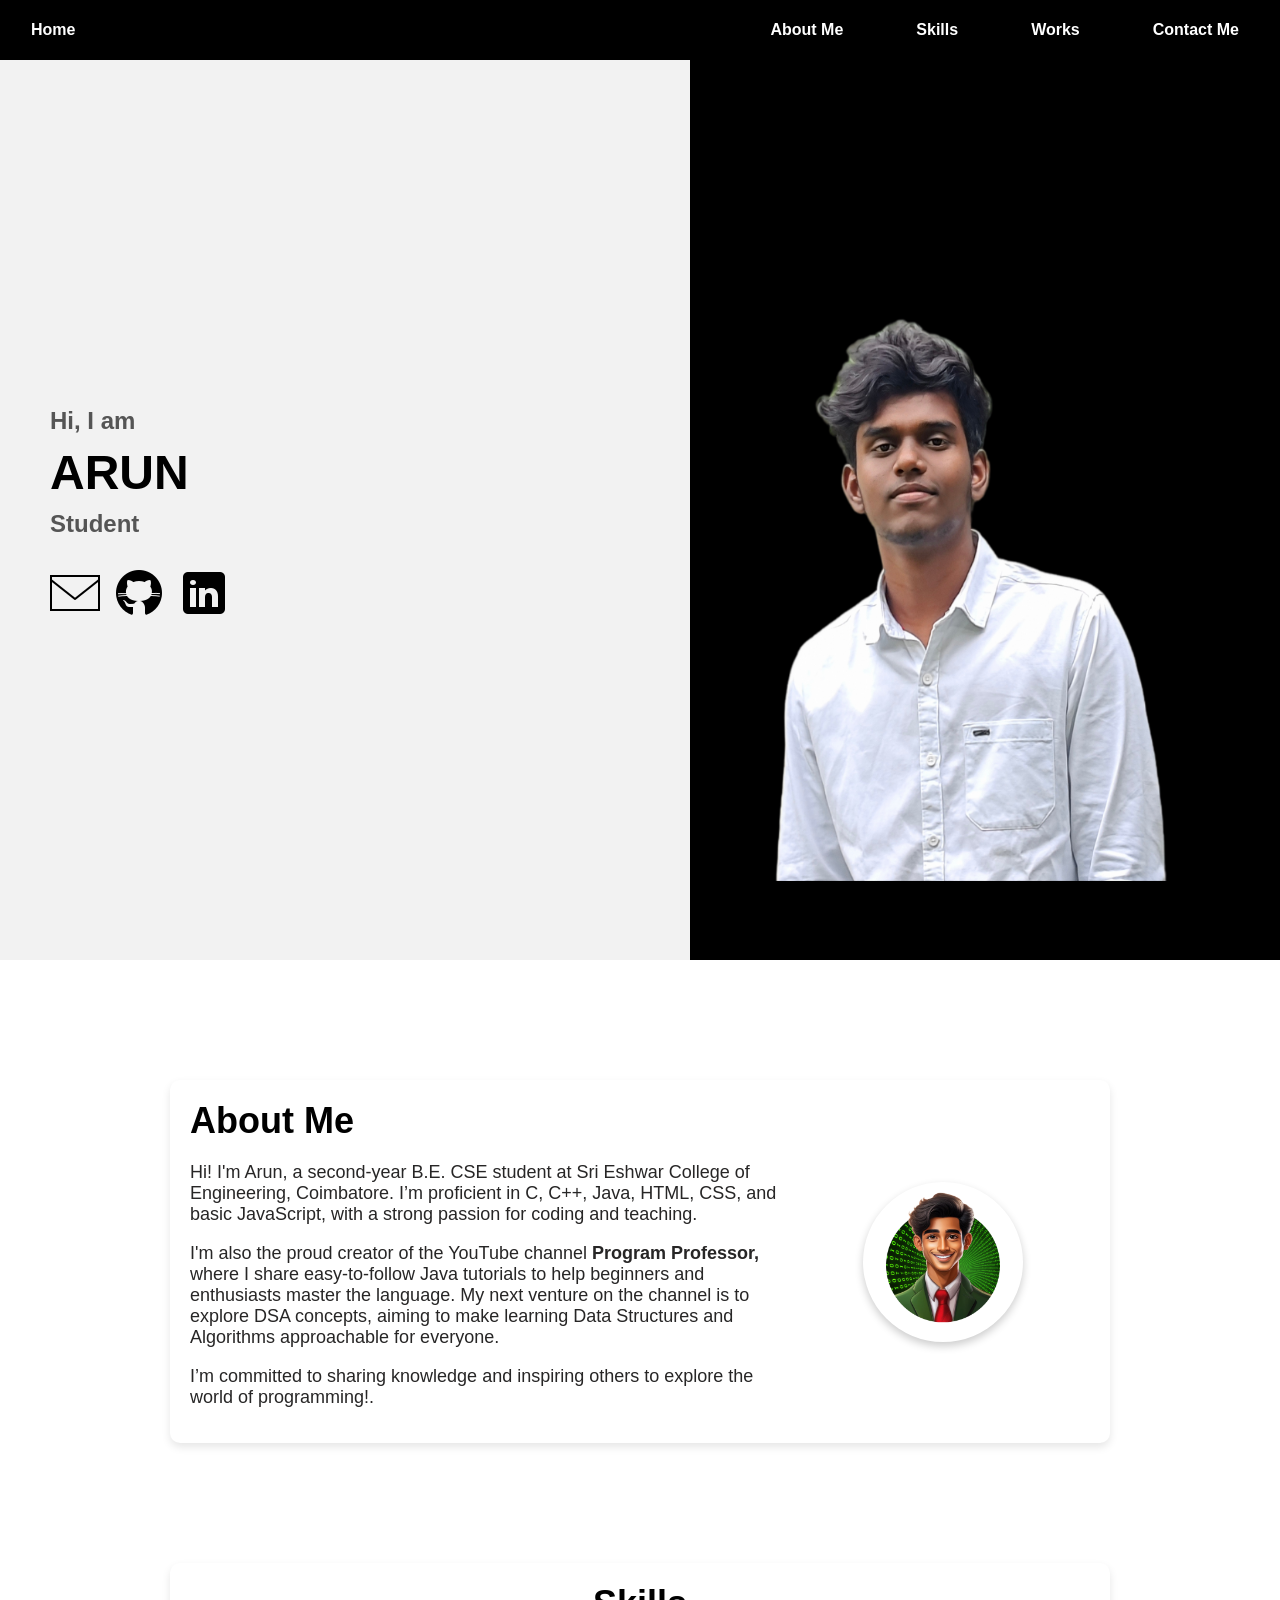
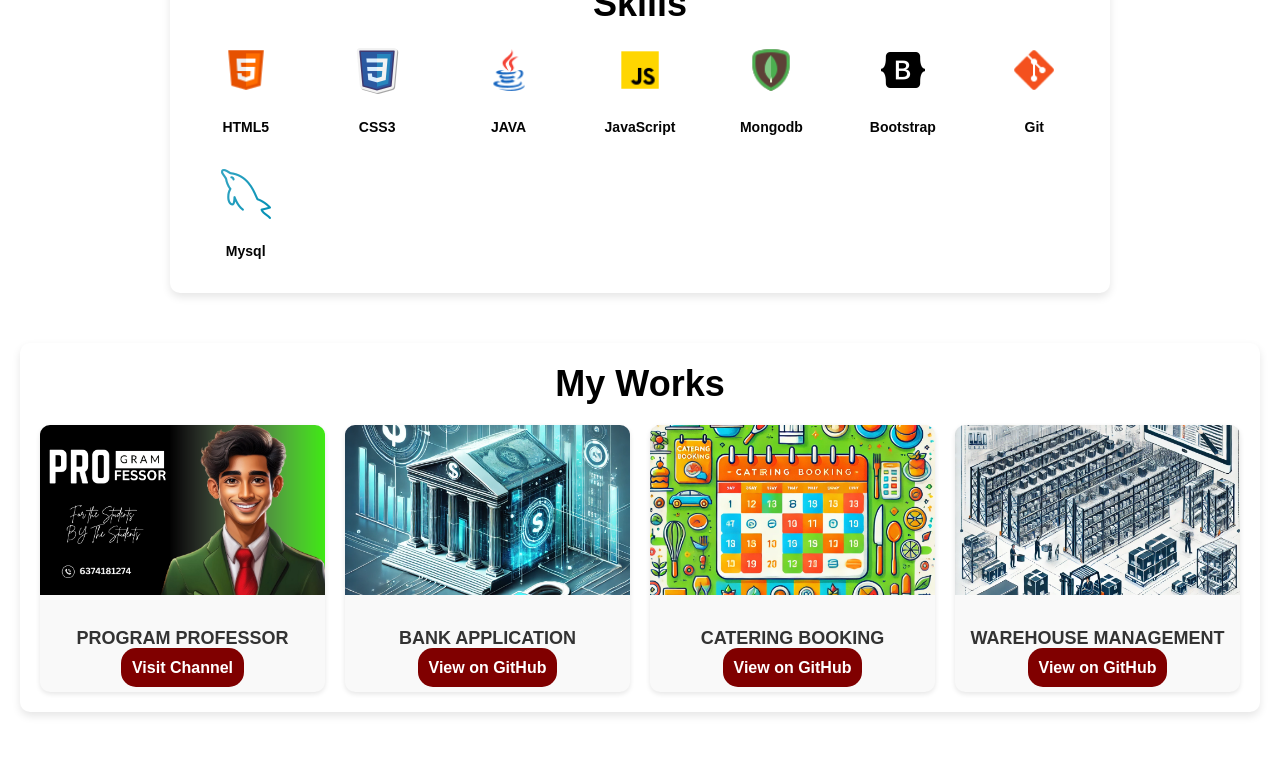
<file: index.html>
<!DOCTYPE html>
<html lang="en">
<head>
  <meta charset="UTF-8">
  <meta name="viewport" content="width=device-width, initial-scale=1.0">
  <title>Portfolio Page</title>
  <link rel="stylesheet" href="style.css">
</head>
<body>
  <header>
    <div class="home"><a href="#homie">Home</a></div>
    <nav>
      <a href="#Aboutme">About Me</a>
      <a href="#skills">Skills</a>
      <a href="#portfolio">Works</a>
      <a href="#homie">Contact Me</a>
    </nav>
  </header>
  <div class="container" id="homie">
    <div class="left-section">
      <h2>Hi, I am</h2>
      <h1>ARUN</h1>
      <h2>Student</h2>
      <div class="social-icons">
        <a href="mailto:arunrajasekaran1209@gmail.com"><img src="assets/email.png" alt="Email"></a>
        <a href="https://github.com/ArunRajasekaran48"><img src="assets/github.png" alt=""></a>
        <a href="https://www.linkedin.com/in/arun-rajasekaran-617538291/"><img src="/assets/linkedin.png" alt=""></a>
      </div>
    </div>
    <div class="right-section">
      <img src="assets/dp 3 remove bg.png" alt="ArunImage">
    </div>
  </div>
  <div class="about-container" id="Aboutme">
    <div class="content-wrapper">
      <div class="text-section">
        <h1>About Me</h1>
        <p>
            Hi! I'm Arun, a second-year B.E. CSE student at Sri Eshwar College of Engineering, Coimbatore. I’m proficient in C, C++, Java, HTML, CSS, and basic JavaScript, with a strong passion for coding and teaching.
        </p>
        <p>
            I'm also the proud creator of the YouTube channel <strong>Program Professor,</strong> where I share easy-to-follow Java tutorials to help beginners and enthusiasts master the language. My next venture on the channel is to explore DSA concepts, aiming to make learning Data Structures and Algorithms approachable for everyone.
        </p>
        <p>
            I’m committed to sharing knowledge and inspiring others to explore the world of programming!.
        </p>
      </div>
      <div class="logo-section">
        <img src="assets/YT_PNG1.png" alt="YouTube Logo">
      </div>
    </div>
  </div>
  <div class="skills-container" id="skills">
    <h1>Skills</h1>
    <div class="skills-grid">
      <div class="skill">
        <img src="assets/html.png" alt="HTML5">
        <p>HTML5</p>
      </div>
      <div class="skill">
        <img src="assets/css.png" alt="CSS3">
        <p>CSS3</p>
      </div>
      <div class="skill">
        <img src="assets/java.png" alt="Java">
        <p>JAVA</p>
      </div>
      <div class="skill">
        <img src="assets/javascript.png" alt="JavaScript">
        <p>JavaScript</p>
      </div>
      <div class="skill">
        <img src="assets/icons8-mongodb-48.png" alt="Mongodb">
        <p>Mongodb</p>
      </div>
      <div class="skill">
        <img src="./assets/icons8-bootstrap-50.png" alt="Bootstrap">
        <p>Bootstrap</p>
      </div>
      <div class="skill">
        <img src="./assets/icons8-git-48.png" alt="Git">
        <p>Git</p>
      </div>
      <div class="skill">
        <img src="./assets/icons8-mysql-50.png" alt="Mysql">
        <p>Mysql</p>
      </div>
    </div>
  </div>
  <div class="works-container" id="portfolio">
    <h1>My Works</h1>
    <div class="works-grid">
      <!-- YouTube Link -->
      <div class="work">
        <img src="assets/YT_Cover.png" alt="YouTube Channel">
        <div class="work-details">
          <p>PROGRAM PROFESSOR</p>
          <a href="https://www.youtube.com/@ProgramProfessor">Visit Channel</a>
        </div>
      </div>
      <!-- Project 1 -->
      <div class="work">
        <img src="assets/Bank.webp" alt="Project 1">
        <div class="work-details">
          <p>BANK APPLICATION</p>
          <a href="https://github.com/SECE-2023-2027/java-db-project-leap-phase-i-ArunRajasekaran48" >View on GitHub</a>
        </div>
      </div>
      
      <!-- Project 2 -->
      <div class="work">
        <img src="assets/Catering.webp" alt="Project 2">
        <div class="work-details">
          <p>CATERING BOOKING</p>
          <a href="https://github.com/SECE-2023-2027/practice-project-phase-i-ArunRajasekaran48" >View on GitHub</a>
        </div>
      </div>
      
      <!-- Project 3 -->
      <div class="work">
        <img src="./assets/Warehouse.webp" alt="Project 3">
        <div class="work-details">
          <p>WAREHOUSE MANAGEMENT</p>
          <a href="https://github.com/SECE-2023-2027/CSEA-ArunRajasekaran48" >View on GitHub</a>
        </div>
      </div>
    </div>
  </div>  
</body>
</html>
</file>
<file: style.css>
body {
    margin: 0;
    font-family: Arial, sans-serif;
  }
  header {
    background-color: #000;
    color: #fff;
    display: flex;
    justify-content: space-between;
    align-items: center;
    padding: 10px 20px;
    position: fixed;
    width: 100%;
    top: 0;
    z-index: 1;
  }
  header .home {
    font-size: 16px;
    font-weight: bold;
    padding: 11px;
    cursor: pointer;
  }
  header .home a{
    color:#fff;
    text-decoration: none;
  }
  header .home a:hover{
    color: #000;
  }
  header .home:hover{
    background-color:#fff;
    color: #000;
    border-radius:25px;
    text-decoration: none;
  }
  nav {
    display: flex;
    gap:1px;
   
  }
  nav a {
    color: #fff;
    text-decoration: none;
    font-size: 16px;
    font-weight: bold;
    margin-right:50px;
    padding: 11px;
  }
  nav a:hover {
    background-color:#fff;
    color: #000;
    border-radius:25px;
  }
  .container {
    display: flex;
    height: 100vh;
    margin-top: 60px; 
  }
  .left-section {
    background-color: #f2f2f2;
    flex: 1;
    padding: 50px;
    display: flex;
    flex-direction: column;
    justify-content: center;
  }
  .right-section {
    background-color: #000;
    color: #fff;
    flex: 1;
    display: flex;
    flex-direction: column;
    justify-content: center;
    align-items: center;
    position: relative;
  }
  h1 {
    font-size: 48px;
    margin: 0;
  }
  h2 {
    font-size: 24px;
    color: #555;
    margin: 10px 0;
  }
  .social-icons {
    margin-top: 20px;
  }
  .social-icons a {
    display: inline-block;
    margin-right: 10px;
    text-decoration: none;
    color: #000;
    font-size: 24px;
  }
  .right-section img {
    width: 141.5%;
    height:200%;
  }
  .about-container {
    max-width: 900px;
    margin: 120px auto; 
    padding: 20px;
    background: #fff;
    border-radius: 10px;
    box-shadow: 0 4px 8px rgba(0, 0, 0, 0.1);
    display: flex;
    justify-content: center;
    align-items: center;
  }
  /* Content Wrapper */
  .content-wrapper {
    display: flex;
    gap: 20px;
    flex-wrap: wrap;
  }
  /* Text Section */
  .text-section {
    flex: 2;
    font-size: 18px;
  }
  .text-section h1 {
    font-size: 36px;
    margin-bottom: 20px;
    color: #000;
    font-family: Arial, sans-serif;
  }
  .text-section p {
    font-size: 18px;
    margin-bottom: 15px;
    color: #272626;
  }
  .logo-section {
    flex: 1;
    display: flex;
    justify-content: center;
    align-items: center;
  }
  .logo-section img {
    width: 160px;
    height: 160px;
    border-radius: 50%;
    box-shadow: 0 4px 8px rgba(0, 0, 0, 0.2);
  }
  .skills-container {
    max-width: 900px;
    margin: 50px auto;
    padding: 20px;
    text-align: center;
    background: #fff;
    border-radius: 10px;
    box-shadow: 0 4px 8px rgba(0, 0, 0, 0.1);
  }
  .skills-container h1 {
    font-size: 36px;
    margin-bottom: 20px;
    color: #000;
    font-family: Arial, sans-serif;
  }
  .skills-grid {
    display: grid;
    grid-template-columns: repeat(auto-fit, minmax(100px, 1fr));
    gap: 20px;
    justify-content: center;
  }
  .skill {
    display: flex;
    flex-direction: column;
    align-items: center;
    text-align: center;
  }
  .skill img {
    width: 50px;
    height: 50px;
    margin-bottom: 10px;
  }
  .skill p {
    font-size: 14px;
    font-weight: bold;
    color: #040404;
  }
  .works-container {
    max-width: 1200px;
    margin: 50px auto;
    padding: 20px;
    text-align: center;
    background: #fff;
    border-radius: 10px;
    box-shadow: 0 4px 8px rgba(0, 0, 0, 0.1);
  }
  
  .works-container h1 {
    font-size: 36px;
    margin-bottom: 20px;
    color: #000;
    font-family: Arial, sans-serif;
  }
  
  .works-grid {
    display: grid;
    grid-template-columns: repeat(auto-fit, minmax(250px, 1fr));
    gap: 20px;
    justify-content: center;
  }
  
  .work {
    display: flex;
    flex-direction: column;
    align-items: center;
    text-align: center;
    background: #f9f9f9;
    border-radius: 10px;
    box-shadow: 0 2px 5px rgba(0, 0, 0, 0.1);
    overflow: hidden;
    transition: transform 0.3s ease;
  }
  
  .work:hover {
    transform: scale(1.05);
  }
  
  .work img {
    width: 100%;
    height: 170px;
    object-fit: cover;
  }
  
  .work-details {
    padding: 15px;
  }
  
  .work-details p {
    font-size: 18px;
    font-weight: bold;
    color: #333;
    margin-bottom: 10px;
  }
  
  .work-details a {
    background-color: maroon;
    text-decoration: none;
    color: #ffffff;
    font-weight: bold;
    padding: 11px;
    border-radius:15px;
  }
  .work-details a:hover {
    text-decoration: underline;
  }
  html {
    scroll-behavior: smooth;
  }
body {
    margin: 0;
    font-family: Arial, sans-serif;
  }
  header {
    background-color: #000;
    color: #fff;
    display: flex;
    justify-content: space-between;
    align-items: center;
    padding: 10px 20px;
    position: fixed;
    width: 100%;
    top: 0;
    z-index: 1;
  }
  header .home {
    font-size: 16px;
    font-weight: bold;
    padding: 11px;
    cursor: pointer;
  }
  header .home a{
    color:#fff;
    text-decoration: none;
  }
  header .home a:hover{
    color: #000;
  }
  header .home:hover{
    background-color:#fff;
    color: #000;
    border-radius:25px;
    text-decoration: none;
  }
  nav {
    display: flex;
    gap:1px;
   
  }
  nav a {
    color: #fff;
    text-decoration: none;
    font-size: 16px;
    font-weight: bold;
    margin-right:50px;
    padding: 11px;
  }
  nav a:hover {
    background-color:#fff;
    color: #000;
    border-radius:25px;
  }
  .container {
    display: flex;
    height: 100vh;
    margin-top: 60px; 
  }
  .left-section {
    background-color: #f2f2f2;
    flex: 1;
    padding: 50px;
    display: flex;
    flex-direction: column;
    justify-content: center;
  }
  .right-section {
    background-color: #000;
    color: #fff;
    flex: 1;
    display: flex;
    flex-direction: column;
    justify-content: center;
    align-items: center;
    position: relative;
  }
  h1 {
    font-size: 48px;
    margin: 0;
  }
  h2 {
    font-size: 24px;
    color: #555;
    margin: 10px 0;
  }
  .social-icons {
    margin-top: 20px;
  }
  .social-icons a {
    display: inline-block;
    margin-right: 10px;
    text-decoration: none;
    color: #000;
    font-size: 24px;
  }
  .right-section img {
    width: 141.5%;
    height:200%;
  }
  .about-container {
    max-width: 900px;
    margin: 120px auto; 
    padding: 20px;
    background: #fff;
    border-radius: 10px;
    box-shadow: 0 4px 8px rgba(0, 0, 0, 0.1);
    display: flex;
    justify-content: center;
    align-items: center;
  }
  /* Content Wrapper */
  .content-wrapper {
    display: flex;
    gap: 20px;
    flex-wrap: wrap;
  }
  /* Text Section */
  .text-section {
    flex: 2;
    font-size: 18px;
  }
  .text-section h1 {
    font-size: 36px;
    margin-bottom: 20px;
    color: #000;
    font-family: Arial, sans-serif;
  }
  .text-section p {
    font-size: 18px;
    margin-bottom: 15px;
    color: #272626;
  }
  .logo-section {
    flex: 1;
    display: flex;
    justify-content: center;
    align-items: center;
  }
  .logo-section img {
    width: 160px;
    height: 160px;
    border-radius: 50%;
    box-shadow: 0 4px 8px rgba(0, 0, 0, 0.2);
  }
  .skills-container {
    max-width: 900px;
    margin: 50px auto;
    padding: 20px;
    text-align: center;
    background: #fff;
    border-radius: 10px;
    box-shadow: 0 4px 8px rgba(0, 0, 0, 0.1);
  }
  .skills-container h1 {
    font-size: 36px;
    margin-bottom: 20px;
    color: #000;
    font-family: Arial, sans-serif;
  }
  .skills-grid {
    display: grid;
    grid-template-columns: repeat(auto-fit, minmax(100px, 1fr));
    gap: 20px;
    justify-content: center;
  }
  .skill {
    display: flex;
    flex-direction: column;
    align-items: center;
    text-align: center;
  }
  .skill img {
    width: 50px;
    height: 50px;
    margin-bottom: 10px;
  }
  .skill p {
    font-size: 14px;
    font-weight: bold;
    color: #040404;
  }
  .works-container {
    max-width: 1200px;
    margin: 50px auto;
    padding: 20px;
    text-align: center;
    background: #fff;
    border-radius: 10px;
    box-shadow: 0 4px 8px rgba(0, 0, 0, 0.1);
  }
  
  .works-container h1 {
    font-size: 36px;
    margin-bottom: 20px;
    color: #000;
    font-family: Arial, sans-serif;
  }
  
  .works-grid {
    display: grid;
    grid-template-columns: repeat(auto-fit, minmax(250px, 1fr));
    gap: 20px;
    justify-content: center;
  }
  
  .work {
    display: flex;
    flex-direction: column;
    align-items: center;
    text-align: center;
    background: #f9f9f9;
    border-radius: 10px;
    box-shadow: 0 2px 5px rgba(0, 0, 0, 0.1);
    overflow: hidden;
    transition: transform 0.3s ease;
  }
  
  .work:hover {
    transform: scale(1.05);
  }
  
  .work img {
    width: 100%;
    height: 170px;
    object-fit: cover;
  }
  
  .work-details {
    padding: 15px;
  }
  
  .work-details p {
    font-size: 18px;
    font-weight: bold;
    color: #333;
    margin-bottom: 10px;
  }
  
  .work-details a {
    background-color: maroon;
    text-decoration: none;
    color: #ffffff;
    font-weight: bold;
    padding: 11px;
    border-radius:15px;
  }
  .work-details a:hover {
    text-decoration: underline;
  }
  html {
    scroll-behavior: smooth;
  }
  #skills,#portfolio,#Aboutme,#homie{
    scroll-margin-top:80px; 
  }
</file>
